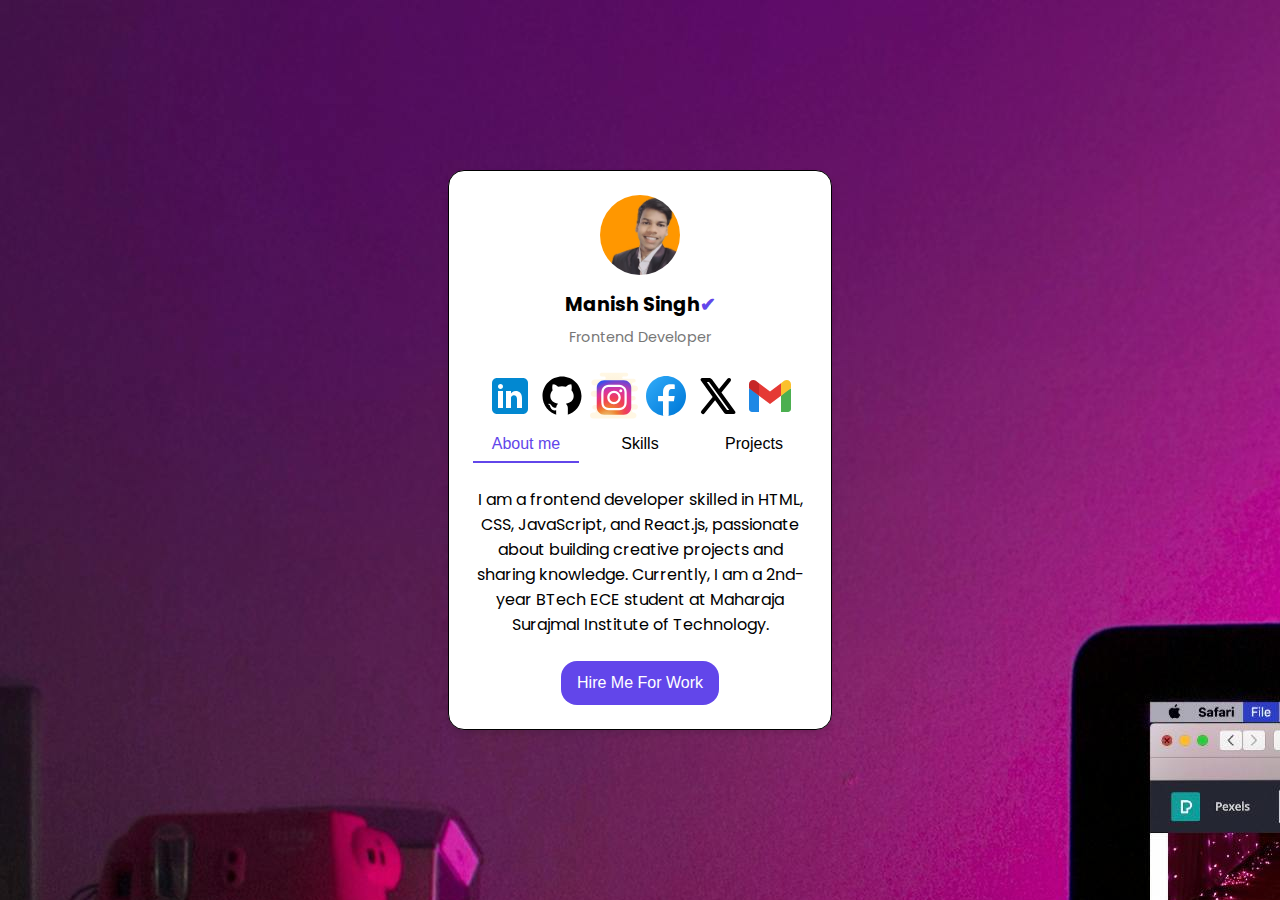
<file: Day-1 Profile Card/index.html>
<!DOCTYPE html>
<html lang="en">
<head>
  <meta charset="UTF-8">
  <meta name="viewport" content="width=device-width, initial-scale=1.0">
  <title>Profile Card</title>
  <link rel="stylesheet" href="style.css">
  <link href='https://unpkg.com/boxicons@2.1.4/css/boxicons.min.css' rel='stylesheet'>

</head>
<body>
  <div class="profile-card">
    <div class="profile-header">
      <img src="Snapchat-490062443-removebg-preview.jpg" alt="Profile Picture" class="profile-img">
      <h2 class="profile-name">Manish Singh<span class="verified">✔</span></h2>
      <p class="profile-role">Frontend Developer</p>
    </div>

    <div class="social">
        <ul class="social-links">
        <a href="https://www.linkedin.com/in/manish-singh-916a9b276/"><img src="icons8-linkedin.svg" alt=""></a>
        <a href="https://github.com/officialmanish03"><img src="icons8-github.svg" alt=""></a>
        <a href="https://www.instagram.com/officialmanish03/"><img src="icons8-instagram-logo (1).svg" alt=""></a>
        <a href="https://www.facebook.com/ACTIVEMANISH"><img src="icons8-facebook-logo.svg" alt=""></a>
        <a href="https://x.com/ManishS79170274"><img src="icons8-x.svg" alt=""></a>
        <a href="https://forms.gle/drYzUwkwpEzdLz7p6"><img src="icons8-gmail.svg" alt=""></a>
        </ul>
    </div>
    
    <div class="profile-tabs">
      <button class="tab-button active" data-tab="about">About me</button>
      <button class="tab-button" data-tab="skills">Skills</button>
      <button class="tab-button" data-tab="reviews">Projects</button>
    </div>
    <div class="tab-content">
      <div id="about" class="tab-panel active">
        <p>I am a frontend developer skilled in HTML, CSS, JavaScript, and React.js, passionate about building creative projects and sharing knowledge. Currently, I am a 2nd-year BTech ECE student at Maharaja Surajmal Institute of Technology.</p> 
      </div>
      <div id="skills" class="tab-panel">
        <ul class="skills">
          <li>HTML<i class='bx bxl-html5' style='color:#ff7700'  ></i></li>
          <li>CSS<i class='bx bxl-css3' style='color:#0b00ff'></i></li>
          <li>JavaScript<i class='bx bxl-javascript' style='color:#f7ff00'  ></i></li>
          <li>React.js<i class='bx bxl-react' style='color:#00e2ff'  ></i></li>
        </ul>
      </div>
      <div id="reviews" class="tab-panel">
        <a href="">Swiggy Clone</a>
        <a href="">Login Form</a>
        <a href="">Stone Paper Scissor Game</a>
      </div>
    </div>
    <button class="mentoring-btn"><a href="https://forms.gle/drYzUwkwpEzdLz7p6">Hire Me For Work</a></button>
  </div>
  <script src="script.js"></script>
</body>
</html>
</file>
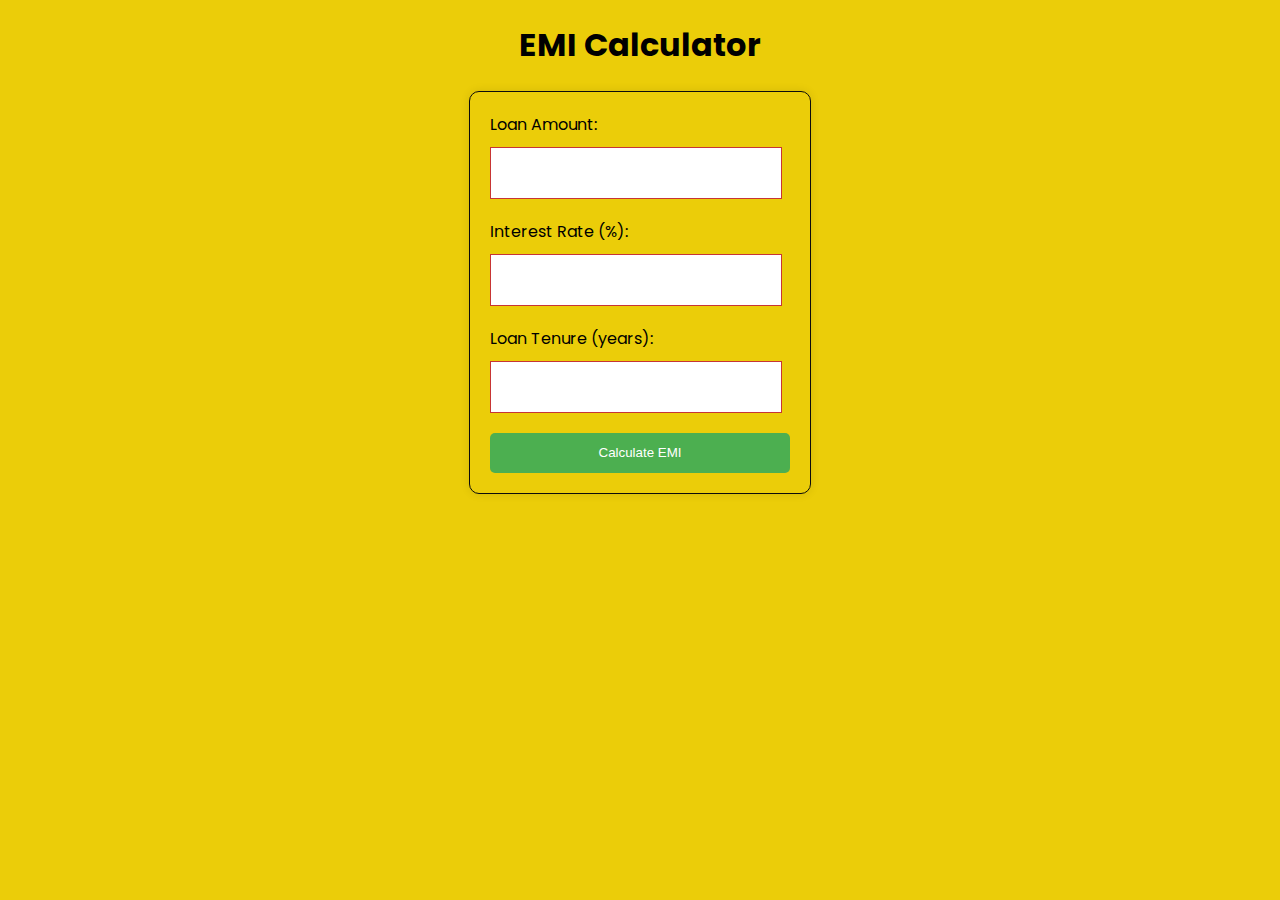
<file: Day-10 EMI Calculator/index.html>
<!DOCTYPE html>
<html lang="en">
<head>
    <meta charset="UTF-8">
    <meta name="viewport" content="width=device-width, initial-scale=1.0">
    <title>EMI Calculator</title>
    <link rel="stylesheet" href="style.css">
</head>
<body>
    <h1>EMI Calculator</h1>
    <form>
        <label for="loanAmount">Loan Amount:</label>
        <input type="number" id="loanAmount" required>

        <label for="interestRate">Interest Rate (%):</label>
        <input type="number" id="interestRate" required>

        <label for="loanTenure">Loan Tenure (years):</label>
        <input type="number" id="loanTenure" required>

        <button type="button" onclick="calculateEMI()">Calculate EMI</button>
    </form>
    <p id="emiResult"></p>
</body>
<script src="script.js"></script>
</html>
</file>
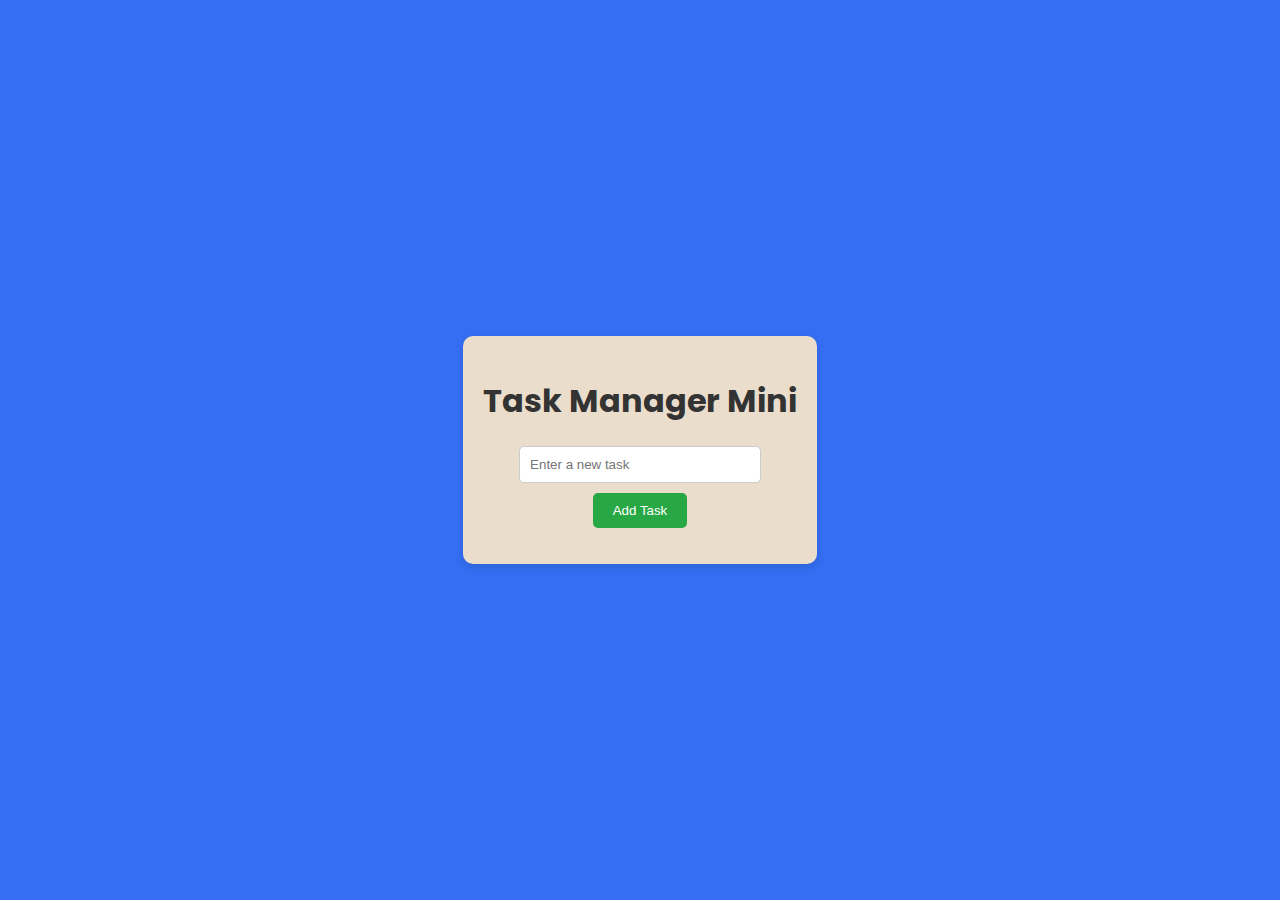
<file: Day-11 Task Manager Mini/index.html>
<!DOCTYPE html>
<html lang="en">
<head>
  <meta charset="UTF-8">
  <meta name="viewport" content="width=device-width, initial-scale=1.0">
  <title>Task Manager Mini</title>
  <link rel="stylesheet" href="style.css">
</head>
<body>
  <div class="container">
    <h1>Task Manager Mini</h1>
    <input type="text" id="taskInput" placeholder="Enter a new task">
    <button id="addTaskBtn">Add Task</button>
    <ul id="taskList"></ul>
  </div>
  <script src="script.js"></script>
</body>
</html>
</file>
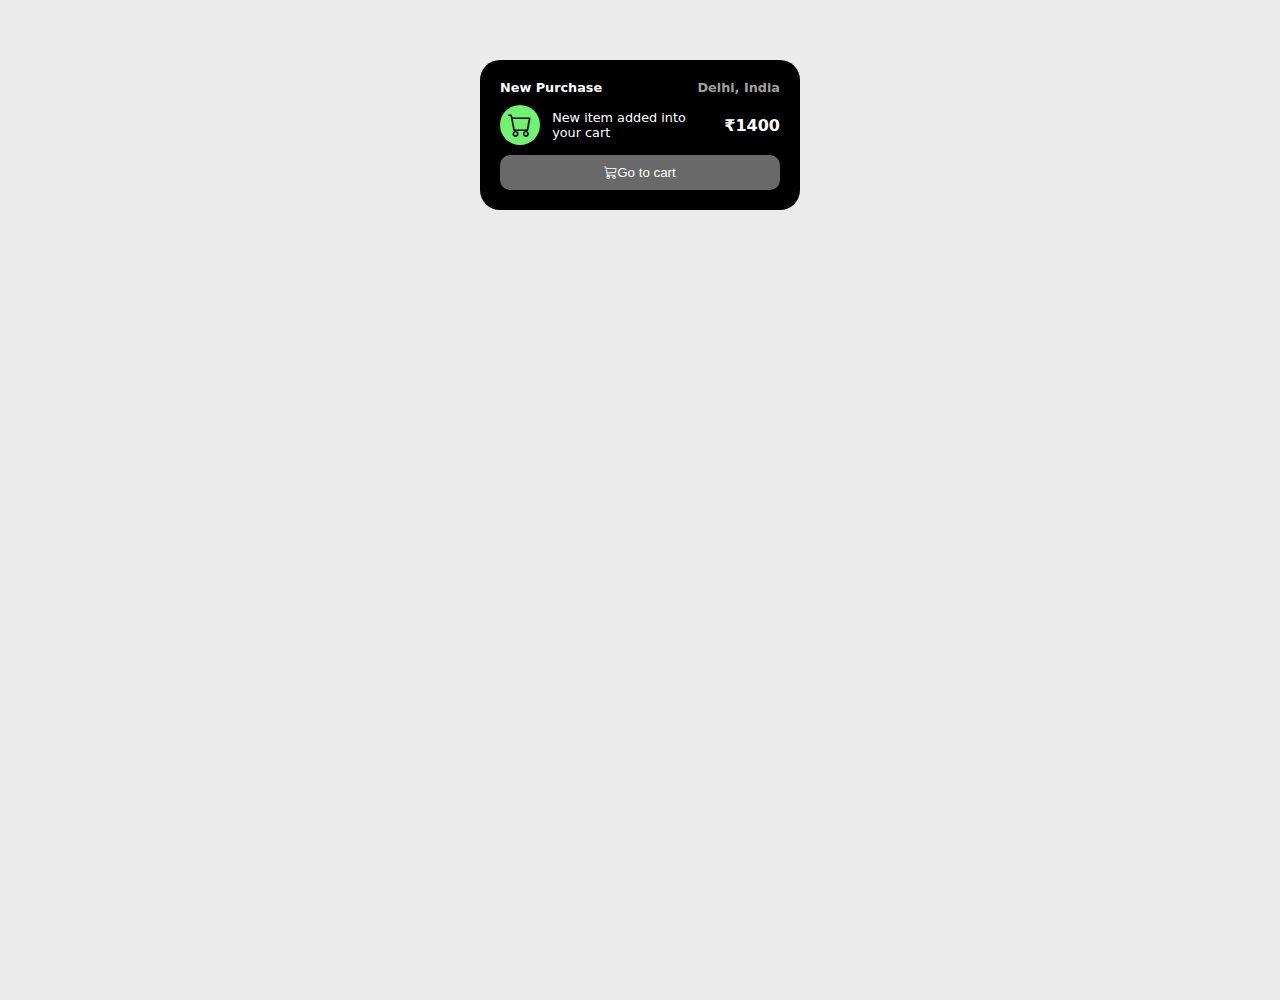
<file: Day-3 Popup Notification/index.html>
<!DOCTYPE html>
<html lang="en">
<head>
    <meta charset="UTF-8">
    <meta name="viewport" content="width=device-width, initial-scale=1.0">
    <title>Pop Up Notification</title>
    <link rel="stylesheet" href="style.css">
    <link rel="stylesheet" href="https://cdn.jsdelivr.net/npm/bootstrap-icons@1.11.3/font/bootstrap-icons.min.css">
</head>
<body>
    <div class="notification animate">
        <div class="header">
            <span class="title">New Purchase</span>
            <span class="location">Delhi, India</span>
        </div>

        <div class="detail">
            <i class="bi bi-cart notif-i"></i>
            <span class="text">New item added into your cart</span>
            <span class="price">₹1400</span>
        </div>

        <button class="btn-primary">
            <i class="bi bi-cart3"></i>Go to cart
        </button>
    </div>
</body>
</html>
</file>
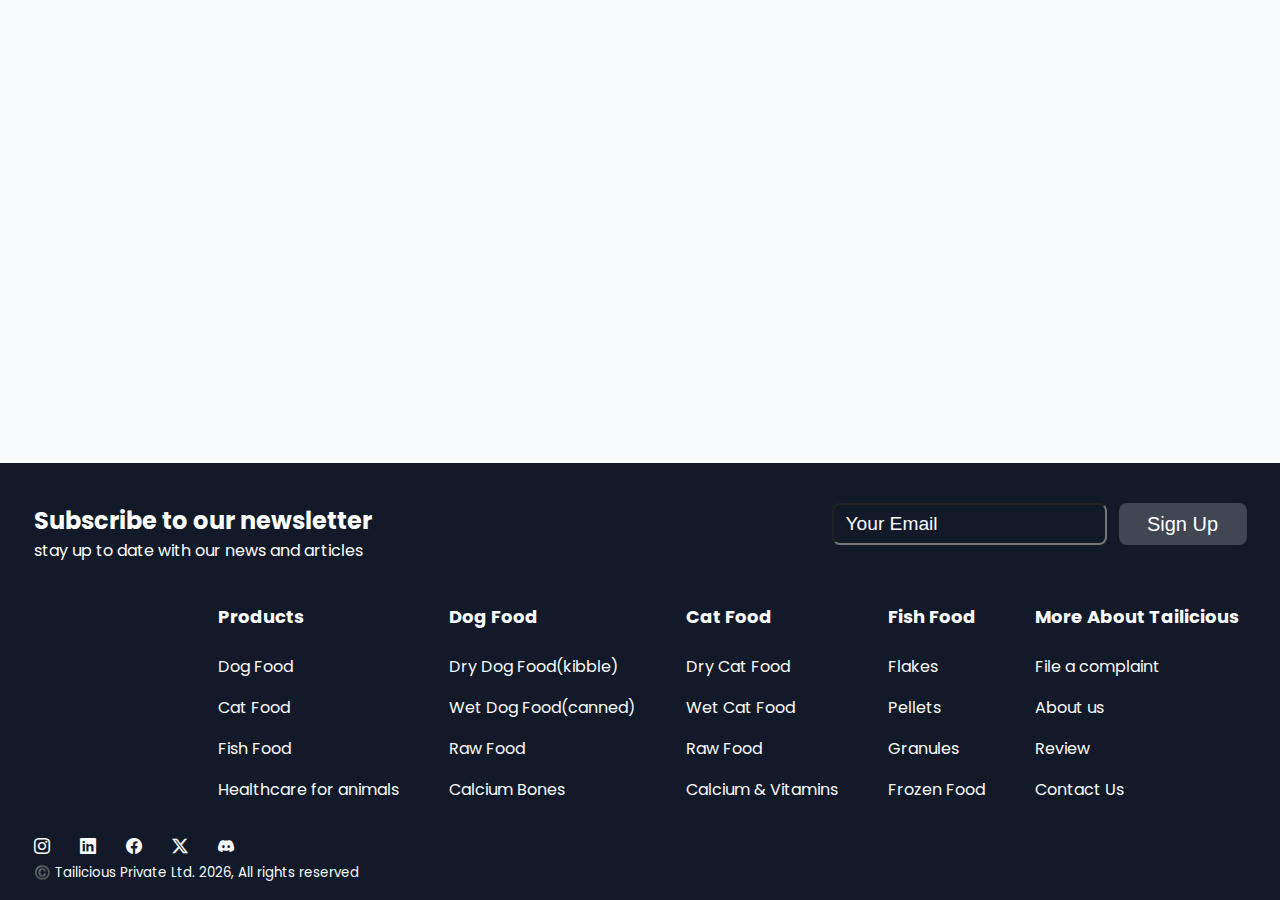
<file: Day-4 Footer: For a petfood website/index.html>
<!DOCTYPE html>
<html lang="en">
<head>
    <meta charset="UTF-8">
    <meta name="viewport" content="width=device-width, initial-scale=1.0">
    <title>Footer : For A Petfood Website</title>
    <link rel="stylesheet" href="style.css">
    <link rel="stylesheet" href="https://cdn.jsdelivr.net/npm/bootstrap-icons@1.11.3/font/bootstrap-icons.min.css">
</head>
<body>
    <footer>
        <div class="footer-line"></div>
        <div class="footer-wrapper">
            <section class="footer-top">
                <div class="footer-headline">
                    <h2>Subscribe to our newsletter</h2>
                    <p>stay up to date with our news and articles</p>
                </div>

                <div class="footer-subscribe">
                    <input type="email" spellcheck="false" placeholder="Your Email">
                    <button>Sign Up</button>
                </div>
            </section>

            <div class="footer-columns">
                <section class="footer-logo">
                    <h2></h2>
                </section>
                <section class="key">
                    
                    <ul>
                        <strong><h3>Products</h3></strong>
                        <li><a href="#" title="api">Dog Food</a></li>
                        <li><a href="#" title="api">Cat Food</a></li>
                        <li><a href="#" title="api">Fish Food</a></li>
                        <li><a href="#" title="api">Healthcare for animals</a></li>
                    </ul>
                    
                    <ul>
                        <strong><h3>Dog Food</h3></strong>
                        <li><a href="#" title="api">Dry Dog Food(kibble)</a></li>
                        <li><a href="#" title="api">Wet Dog Food(canned)</a></li>
                        <li><a href="#" title="api">Raw Food</a></li>
                        <li><a href="#" title="api">Calcium Bones</a></li>
                    </ul>
                    
                    <ul>
                        <strong><h3>Cat Food</h3></strong>
                        <li><a href="#" title="api">Dry Cat Food</a></li>
                        <li><a href="#" title="api">Wet Cat Food</a></li>
                        <li><a href="#" title="api">Raw Food</a></li>
                        <li><a href="#" title="api">Calcium & Vitamins</a></li>
                    </ul>
                    <ul>
                        <strong><h3>Fish Food</h3></strong>
                        <li><a href="#" title="api">Flakes</a></li>
                        <li><a href="#" title="api">Pellets</a></li>
                        <li><a href="#" title="api">Granules</a></li>
                        <li><a href="#" title="api">Frozen Food</a></li>
                    </ul>
                    <ul>
                        <strong><h3>More About Tailicious</h3></strong>
                        <li><a href="#" title="api">File a complaint</a></li>
                        <li><a href="#" title="api">About us</a></li>
                        <li><a href="#" title="api">Review</a></li>
                        <li><a href="#" title="api">Contact Us</a></li>
                    </ul>
                </section>
            </div>
    
            <div class="footer-bottom">
                <div class="social-links">
                    <ul>
                        <li><a href="#"><i class="bi bi-instagram"></i></a></li>
                        <li><a href="#"><i class="bi bi-linkedin"></i></a></li>
                        <li><a href="#"><i class="bi bi-facebook"></i></a></li>
                        <li><a href="#"><i class="bi bi-twitter-x"></i></a></li>
                        <li><a href="#"><i class="bi bi-discord"></i></a></li>
                    </ul>
                </div>
                <small>©️ Tailicious Private Ltd.
                    <span id="year">2025</span>,  All rights reserved
                </small>
            </div>
        </div>
    </footer>
</body>
<script>
    document.getElementById("year").innerHTML = new Date().getFullYear();
</script>
</html>
</file>
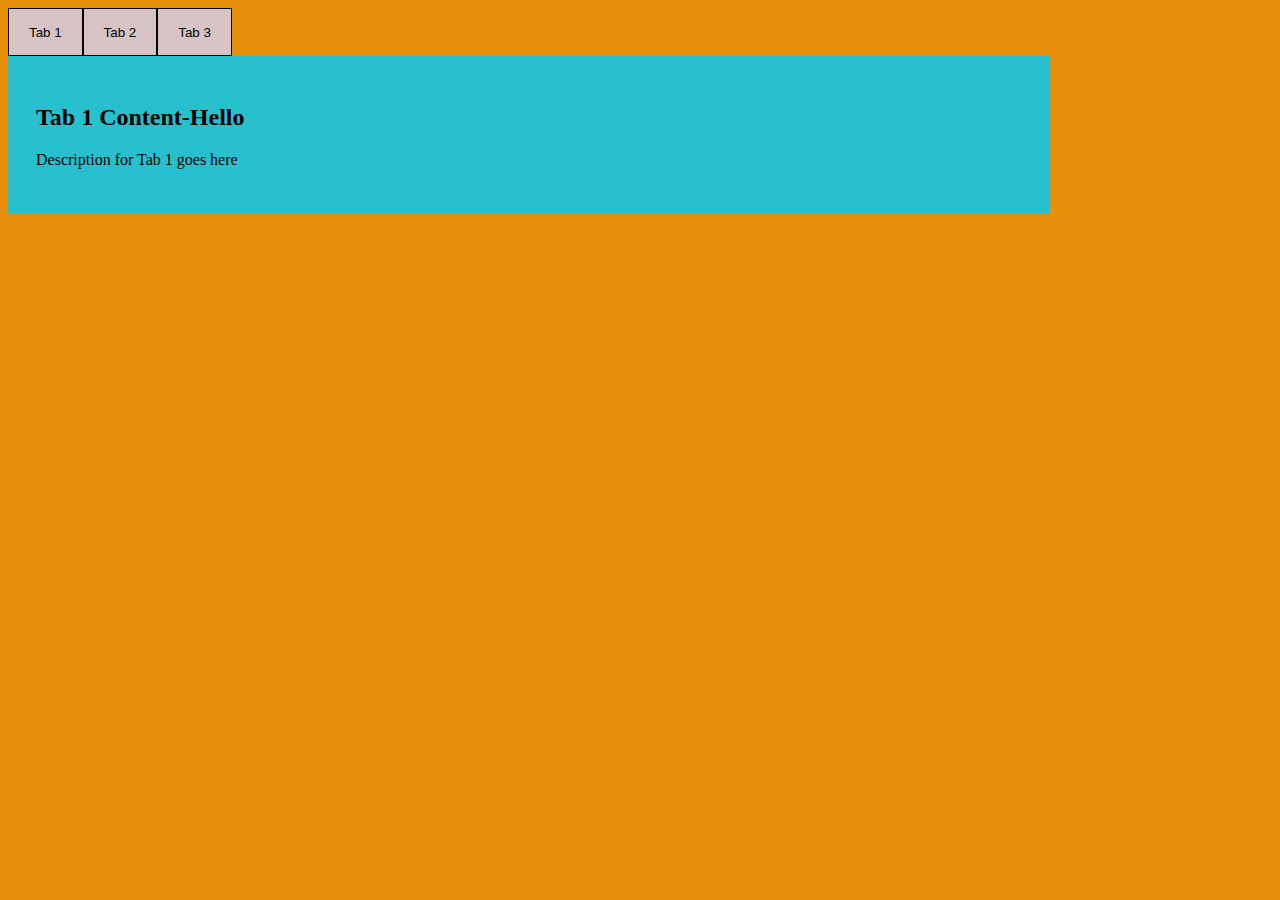
<file: Day-7 Toggleable Tabs/index.html>
<!DOCTYPE html>
<html lang="en">
<head>
    <meta charset="UTF-8">
    <meta name="viewport" content="width=device-width, initial-scale=1.0">
    <title>Toggleable Tabs</title>
    <link rel="stylesheet" href="style.css">
</head>
<body>
   <div class="tab-buttons">
    <button class="tab-button active-tab button" onclick="toggleTab(0)">Tab 1</button>
    <button class="tab-button" onclick="toggleTab(1)">Tab 2</button>
    <button class="tab-button" onclick="toggleTab(2)">Tab 3</button>
   </div>

<div class="tab" id="tab 1">
<h2>Tab 1 Content-Hello</h2>
<p>Description for Tab 1 goes here</p>
</div>

<div class="tab" id="tab 2">
<h2>Tab 2 Content-Linkedin</h2>
<p>Lorem ipsum dolor sit amet consectetur adipisicing elit. Consectetur quidem impedit vel rerum culpa dolores dolorum quod, repudiandae at consequatur soluta veniam. Illo, reiciendis.
</p>
</div>

<div class="tab" id="tab 3">
<h2>Tab 3 Content-Family</h2>
<p>Lorem ipsum dolor sit amet consectetur adipisicing elit. Suscipit quam voluptatem aut mollitia vero cupiditate. Aliquid vero quia repudiandae obcaecati corporis, reprehenderit accusantium odit quae cum sed eum enim pariatur culpa qui, eveniet deserunt, ea ipsa doloribus recusandae molestias explicabo voluptate libero dolores aspernatur! Reiciendis.</p>
</div>

</body>
<script src="script.js"></script>
</html>
</file>
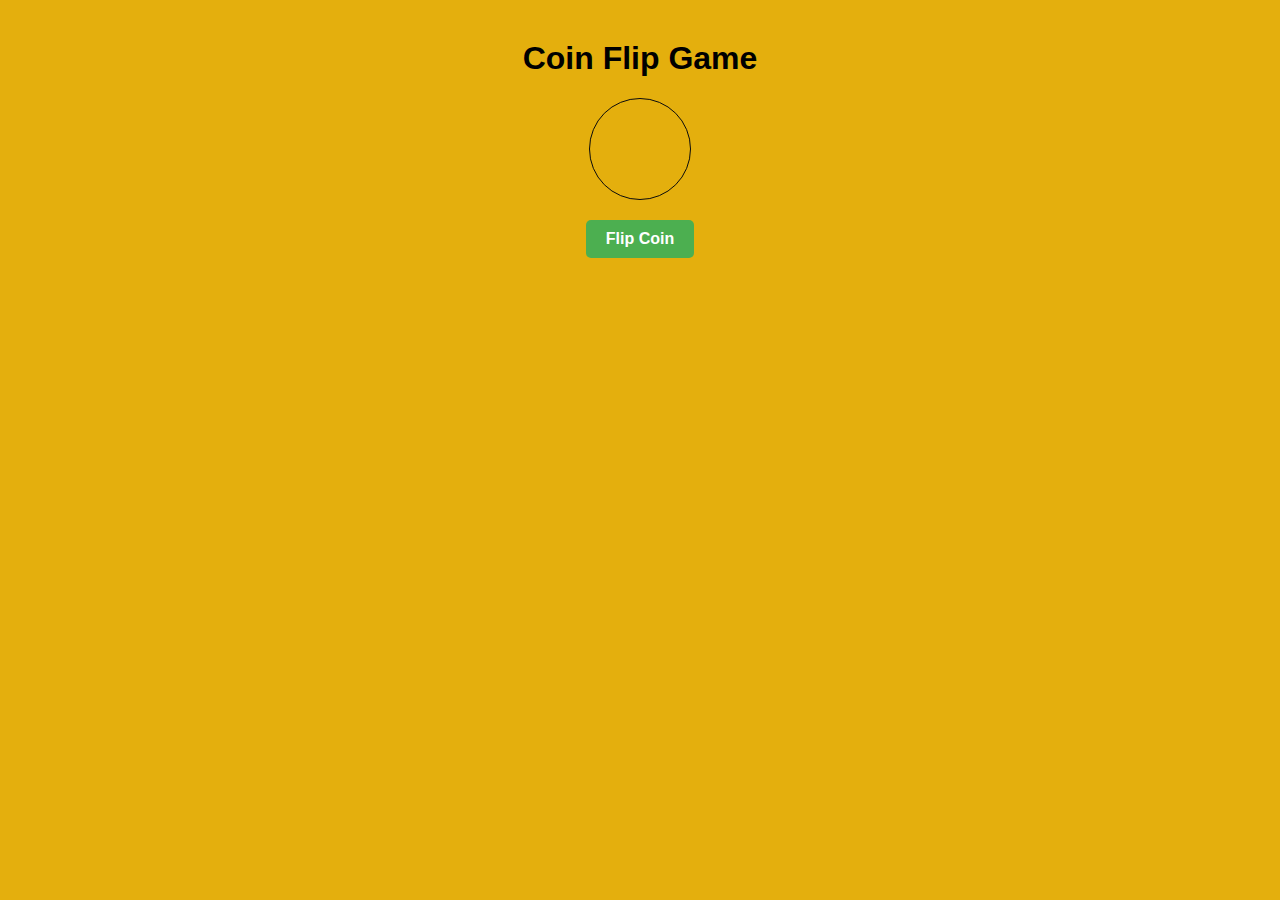
<file: Day-8 Coin Flip Game/index.html>
<!DOCTYPE html>
<html lang="en">
<head>
    <meta charset="UTF-8">
    <meta name="viewport" content="width=device-width, initial-scale=1.0">
    <title>Coin Flip Game Using Javascript</title>
    <link rel="stylesheet" href="style.css">
</head>
<body>
    <div class="container">
        <h1>Coin Flip Game</h1>
        <div class="coin">
            <div class="heads">Heads</div>
            <div class="tails">Tails</div>
        </div>
        <button id="flip-btn">Flip Coin</button>
        <p id="result"></p>
    </div>
    <script src="script.js"></script>
</body>
</html>
</file>
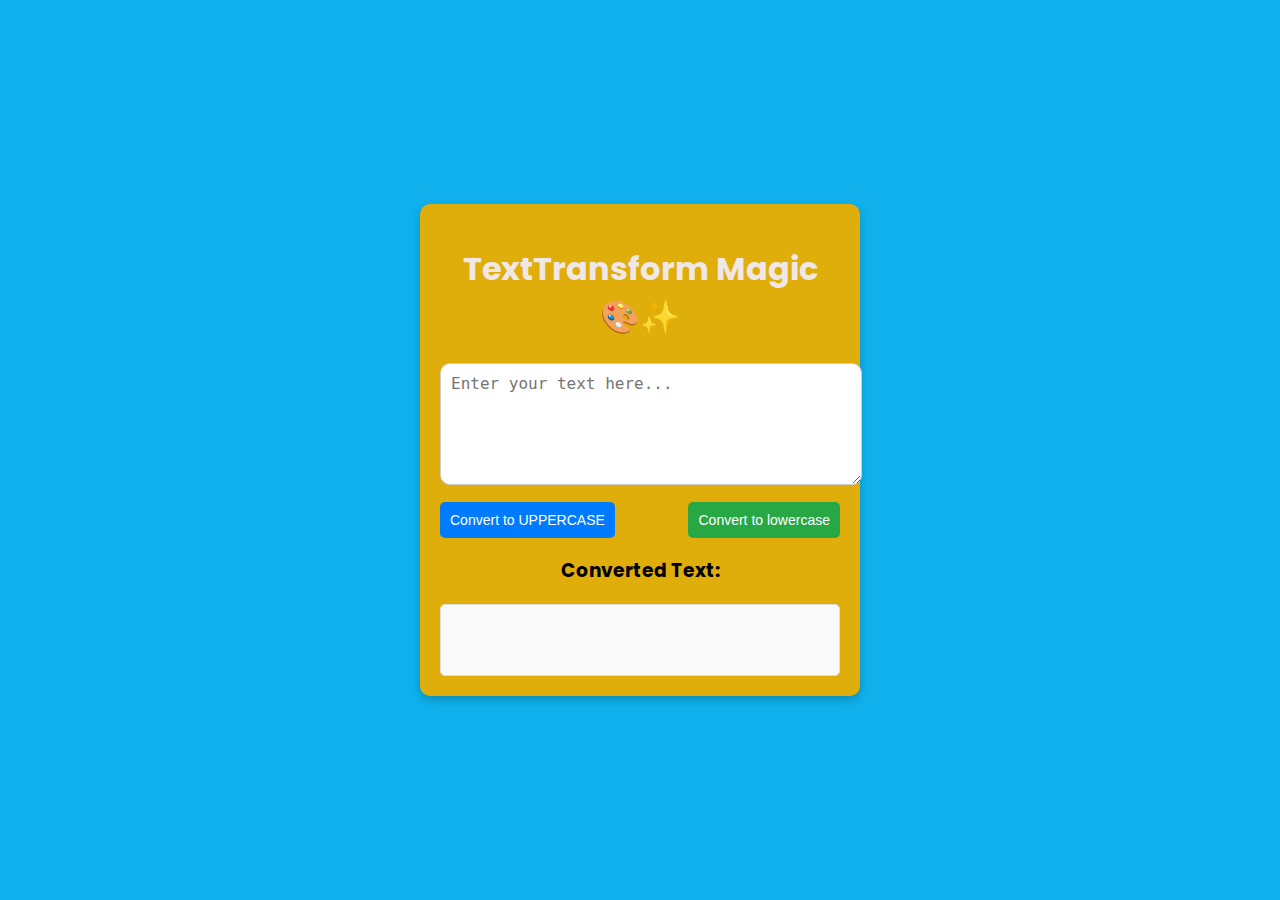
<file: Day-9 TextTransform Magic/index.html>
<!DOCTYPE html>
<html lang="en">
<head>
    <meta charset="UTF-8">
    <meta name="viewport" content="width=device-width, initial-scale=1.0">
    <title>TextTransform Magic: Transform Text in Uppercase and Lowercase</title>
    <link rel="stylesheet" href="style.css">
</head>
<body>
    <div class="container">
        <h1>TextTransform Magic 🎨✨</h1>
        <textarea id="text-input" placeholder="Enter your text here..."></textarea>
        <div class="buttons">
            <button id="uppercase-btn">Convert to UPPERCASE</button>
            <button id="lowercase-btn">Convert to lowercase</button>
        </div>
        <h3>Converted Text:</h3>
        <div id="output"></div>
    </div>
</body>
<script src="script.js"></script>
</html>
</file>
<file: Day-1 Profile Card/style.css>
@import url('https://fonts.googleapis.com/css2?family=Manrope:wght@200..800&family=Montserrat:ital,wght@0,100..900;1,100..900&family=Poppins:ital,wght@0,100;0,200;0,300;0,400;0,500;0,600;0,700;0,800;0,900;1,100;1,200;1,300;1,400;1,500;1,600;1,700;1,800;1,900&display=swap');

:root {
    --bg-color: #f9f9f9;
    --card-bg: #ffffff;
    --primary-color: #6246ea;
    --text-color: #333333;
    --gray: #777777;
    --border-radius: 1rem;
    --padding: 1.5rem;
    --font-size: 1rem;
  }
  
  * {
    margin: 0;
    padding: 0;
    box-sizing: border-box;
  }
  
  body {
    font-family: "Poppins", serif;
    background-color: var(--bg-color);
    display: flex;
    justify-content: center;
    align-items: center;
    min-height: 100vh;
    background: url(pexels-designecologist-1779487.jpg)no-repeat;
  }
  
  .profile-card {
    background: var(--card-bg);
    border-radius: var(--border-radius);
    box-shadow: 0 4px 6px rgba(0, 0, 0, 0.1);
    padding: var(--padding);
    max-width: 24rem;
    text-align: center;
    border: 1px solid black;
  }
  
  .profile-header {
    margin-bottom: var(--padding);
  }
  
  .profile-img {
    border-radius: 50%;
    width: 5rem;
    height: 5rem;
  }
  
  .profile-name {
    font-size: 1.2rem;
    font-weight: bold;
    margin: 0.5rem 0;
  }
  
  .verified {
    color: var(--primary-color);
  }
  
  .profile-role {
    color: var(--gray);
    font-size: 0.9rem;
  }
  
  .profile-stats {
    display: flex;
    justify-content: space-between;
    margin-bottom: var(--padding);
  }
  
  .stat-value {
    font-weight: bold;
    font-size: 1.1rem;
  }
  
  .stat-label {
    color: var(--gray);
    font-size: 0.9rem;
  }
  
  .profile-tabs {
    display: flex;
    gap: 0.5rem;
    margin-bottom: var(--padding);
  }
  
  .tab-button {
    flex: 1;
    background: none;
    border: none;
    font-size: var(--font-size);
    padding: 0.5rem;
    cursor: pointer;
    border-bottom: 2px solid transparent;
  }
  
  .tab-button.active {
    color: var(--primary-color);
    border-bottom: 2px solid var(--primary-color);
  }
  
  .tab-content {
    margin-bottom: var(--padding);
  }
  
  .tab-panel {
    display: none;
  }
  
  .tab-panel.active {
    display: block;
  }
  
  .mentoring-btn {
    background: var(--primary-color);
    color: #ffffff;
    border: none;
    padding: 0.8rem 1rem;
    border-radius: var(--border-radius);
    font-size: var(--font-size);
    cursor: pointer;
  }
  
  .mentoring-btn:hover {
    background: #503bda;
  }

 .skills li{
   list-style: none;
   font-size: 1rem;
 }

 .skills li i{
    font-size: 1rem;
 }

 .mentoring-btn a{
    text-decoration: none;
    color: #ffffff;
 }

 #reviews a{
    list-style: none;
    display: flex;
    flex-direction: column;
    text-decoration: none;
    font-weight: 600;
 }
</file>
<file: Day-10 EMI Calculator/style.css>
@import url('https://fonts.googleapis.com/css2?family=Manrope:wght@200..800&family=Montserrat:ital,wght@0,100..900;1,100..900&family=Poppins:ital,wght@0,100;0,200;0,300;0,400;0,500;0,600;0,700;0,800;0,900;1,100;1,200;1,300;1,400;1,500;1,600;1,700;1,800;1,900&family=Red+Hat+Display:ital,wght@0,300..900;1,300..900&display=swap');

body {
    font-family: "Poppins", serif;
    background-color: rgb(235, 205, 9);
}

form {
    max-width: 300px;
    margin: 20px auto;
    padding: 20px;
    border: 1px solid #0c0c0c;
    border-radius: 10px;
    box-shadow: 0 0 10px rgba(0, 0, 0, 0.1);
}

label {
    display: block;
    margin-bottom: 10px;
}

input[type="number"] {
    width: 90%;
    height: 30px;
    margin-bottom: 20px;
    padding: 10px;
    border: 1px solid #c73535;
}

button {
    width: 100%;
    height: 40px;
    background-color: #4CAF50;
    color: #fff;
    padding: 10px;
    border: none;
    border-radius: 5px;
    cursor: pointer;
}

button:hover {
    background-color: #3e8e41;
}

#emiResult {
    font-size: 24px;
    font-weight: bold;
    margin-top: 20px;
    text-align: center;
}

h1{
    text-align: center;
}
</file>
<file: Day-11 Task Manager Mini/style.css>
@import url('https://fonts.googleapis.com/css2?family=Manrope:wght@200..800&family=Montserrat:ital,wght@0,100..900;1,100..900&family=Poppins:ital,wght@0,100;0,200;0,300;0,400;0,500;0,600;0,700;0,800;0,900;1,100;1,200;1,300;1,400;1,500;1,600;1,700;1,800;1,900&family=Red+Hat+Display:ital,wght@0,300..900;1,300..900&display=swap');

body {
    font-family: "Poppins", serif;
    background-color: #356ef2;
    display: flex;
    justify-content: center;
    align-items: center;
    height: 100vh;
    margin: 0;
  }
  
  .container {
    background-color: #ebddcb;
    padding: 20px;
    border-radius: 10px;
    box-shadow: 0 4px 8px rgba(0, 0, 0, 0.1);
    text-align: center;
  }
  
  h1 {
    color: #333;
  }
  
  input {
    width: 70%;
    padding: 10px;
    margin-bottom: 10px;
    border: 1px solid #ccc;
    border-radius: 5px;
  }
  
  button {
    padding: 10px 20px;
    background-color: #28a745;
    color: #fff;
    border: none;
    border-radius: 5px;
    cursor: pointer;
  }
  
  button:hover {
    background-color: #218838;
  }
  
  ul {
    list-style: none;
    padding: 0;
  }
  
  li {
    background-color: #f8f9fa;
    margin: 5px 0;
    padding: 10px;
    border-radius: 5px;
    display: flex;
    justify-content: space-between;
    align-items: center;
  }
  
  li button {
    background-color: #dc3545;
    margin-left: 5px;
  }
  
  li button.edit {
    background-color: #007bff;
  }
</file>
<file: Day-3 Popup Notification/style.css>
body{
    margin: 0;
    background: rgb(235, 235, 235);
    height: 100vh;
    display: flex;
    flex-direction: column;
    justify-content: start;
    align-items: center;
    padding: 50px;
    font-family: system-ui, -apple-system, BlinkMacSystemFont, 'Segoe UI', Roboto, Oxygen, Ubuntu, Cantarell, 'Open Sans', 'Helvetica Neue', sans-serif;
}

.btn-primary{
    background: #696969;
    color: white;
    padding: 10px 20px;
    border: none;
    border-radius: 10px;
    cursor: pointer;
    transition: background-color 0.3s;
}

.btn-primary:hover{
    background: #4d4d4d;
}

.detail{
    display: flex;
    justify-content: space-between;
    align-items: center;
    gap: 10px;
}

.notification{
    width: 280px;
    display: flex;
    flex-direction: column;
    justify-content: center;
    background: #000000;
    padding: 20px;
    border-radius: 20px;
    margin: 10px;
    gap: 10px;
}

.header{
    width: 100%;
    display: flex;
    justify-content: space-between;
}

.title{
    font-size: 0.8rem;
    font-weight: 600;
    color: white;
}

.location{
    font-size: 0.8rem;
    font-weight: 600;
    color: rgb(161, 159, 159);
}

.notif-i {
    font-size: 1.5rem;
    background: rgb(113, 243, 113);
    width: 40px;
    height: 40px;
    border-radius: 50%;
    display: flex;
    justify-content: center;
    align-items: center;
}

.text{
    width: 160px;
    color: white;
    font-size: 0.8rem;
}

.price{
    color: white;
    font-size: 1rem;
    font-weight: 600;
}

.animate{
    animation: popup 0.5s forwards;
}

@keyframes popup{
    0% {
        transform: translateY(0);
        opacity: 0;
    }

    50% {
        transform: translateY(15px);
        opacity: 1;
    }

    100% {
        transform: translateY(0);
        opacity: 1;
    }
}
</file>
<file: Day-4 Footer: For a petfood website/style.css>
@import url('https://fonts.googleapis.com/css2?family=Manrope:wght@200..800&family=Montserrat:ital,wght@0,100..900;1,100..900&family=Poppins:ital,wght@0,100;0,200;0,300;0,400;0,500;0,600;0,700;0,800;0,900;1,100;1,200;1,300;1,400;1,500;1,600;1,700;1,800;1,900&family=Red+Hat+Display:ital,wght@0,300..900;1,300..900&display=swap');

html{
    font-size: 16px;
    font-family: "Poppins", serif;
}

*, *::after, *::before{
    margin: 0;
    padding: 0;
    box-sizing: border-box;
}

body{
    margin: 0;
    background: #fafbfc;
}

footer{
    position: absolute;
    bottom: 0;
    background: #121a29;
    min-width: 18rem;
    width: 100vw;
    bottom: 0;
    display: flex;
    align-items: center;
    flex-direction: column;
}

.footer-wrapper{
    display: flex;
    background: #121a29;
    flex-direction: column;
    max-width: 80rem;
    padding: 1rem;
}

.footer-top{
    display: flex;
    flex-wrap: wrap;
    justify-content: start;
    align-items: start;
    padding: 1rem 0px;
    justify-content: space-between;
}

.footer-line{
    display: block;
    width: 100%;
    height: 0.5rem;
}

.footer-subscribe{
    display: flex;
    gap: 0.75rem;
    flex-wrap: wrap;
}

.footer-subscribe > input{
    border: lpx solid #6b707c;
    color:#fafbfc;
    outline:none;
    min-height:2.25rem;
    background: #121a29;
    font-size: 1.2rem;
    flex:1 0 120px;
    padding:0.5rem 0.75rem;
    border-radius:0.5rem;
}

.footer-subscribe > input::placeholder {
color: #fafbfc;
}


.footer-subscribe > button{
 cursor: pointer;
 background: #404652;
border-radius:0.5rem;
color:white;
font-size:1.25rem;
min-width:8rem;
min-height:2.25rem;
flex: 1 0 5rem;
white-space:nowrap;
padding: 0.5rem 0.75rem;
border:0;
outline:none;
border: lpx solid #6b707c;
}

.footer-columns {
    display: flex;
    flex-direction: row;
    flex-wrap: wrap;
    justify-content: start;
    align-items: start;
    flex:2 0 14rem;
    width:100%;
    gap:1rem;
    padding: 1.5rem 0.5rem 1rem 0.5rem;
    margin: 0 auto;
}

.footer-columns ul{
    list-style-type: none;
    padding: 0;
    margin: 0;
}

.footer-columns ul a{
    color: #fafbfc;
    text-decoration: none;
}
    
.footer-columns ul a:hover{
    text-decoration: underline;
}

.footer-columns ul li{
    margin-bottom: 1rem;
}

.footer-columns h3{
    color: #fafbfc;
    margin-top: 0;
    margin-bottom: 1.5rem;
    font-size: 1.125rem;
}
    
.footer-centering{
    margin: 0 auto;
}
    
.footer-columns > section{
    min-width: 10rem;
}


.footer-headline{
    color: white;
    display: flex;
    flex-direction: column;
    margin-right:200px;
}

.key{
    display: flex;
    gap: 50px;
}

.social-links ul{
    display: flex;
    gap:30px;
}

.social-links ul li{
    list-style: none;
}

.social-links ul li i{
    color: #fafbfc;
}

.footer-bottom small{
 color: #fafbfc;
}
</file>
<file: Day-7 Toggleable Tabs/style.css>
body {
    background: #e78f0b;}

    
.tab-buttons {
    display: flex;
    

}

.tab-button {
    background-color: #d7c3c3;
    border: none;
    padding: 10px 20px;
    cursor: pointer;
    height: 48px;
    border: 1px solid black;
}
    
.tab-button:hover {
    background-color: #d10b0b;
}
    
.tab{
    display: none;
    width: 78%;
    padding: 28px;
    background-color: #26c0ce;
}

.active-tab-button {
    background-color: #e1a1a1;
    transform: scateY(1.1);
    transform-origin: bottom;
}
</file>
<file: Day-8 Coin Flip Game/style.css>
body {
    font-family: Arial, sans-serif;
    background-color: #e4af0d;
}

.container {
    width: 80%;
    margin: 40px auto;
    text-align: center;
}

.coin {
    width: 100px;
    height: 100px;
    margin: 20px auto;
    border-radius: 50%;
    border: 1px solid #0c0c0c;
    position: relative;
}

.heads {
    position: absolute;
    color: red;
    top: 50%;
    left: 50%;
    transform: translate(-50%, -50%);
    font-size: 24px;
    font-weight: bold;
    display: none;
}

.tails {
    position: absolute;
    color: blue;
    top: 50%;
    left: 50%;
    transform: translate(-50%, -50%);
    font-size: 24px;
    font-weight: bold;
    display: none;
}

#flip-btn {
    padding: 10px 20px;
    background-color: #4CAF50;
    color: #fff;
    border: none;
    border-radius: 5px;
    cursor: pointer;
    font-size: medium;
    font-weight: 600;
}

#result {
    font-size: 24px;
    font-weight: bold;
    margin-top: 20px;
}
</file>
<file: Day-9 TextTransform Magic/style.css>
@import url('https://fonts.googleapis.com/css2?family=Manrope:wght@200..800&family=Montserrat:ital,wght@0,100..900;1,100..900&family=Poppins:ital,wght@0,100;0,200;0,300;0,400;0,500;0,600;0,700;0,800;0,900;1,100;1,200;1,300;1,400;1,500;1,600;1,700;1,800;1,900&family=Red+Hat+Display:ital,wght@0,300..900;1,300..900&display=swap');


body {
    font-family: "Poppins", serif;
    background-color: #0fb0eb;
    margin: 0;
    padding: 0;
    display: flex;
    justify-content: center;
    align-items: center;
    height: 100vh;
}

.container {
    background: rgb(224, 174, 10);
    padding: 20px;
    border-radius: 10px;
    box-shadow: 0 4px 8px rgba(0, 0, 0, 0.2);
    width: 400px;
    text-align: center;
}

h1 {
    color: #f0e7e7;
}

textarea {
    width: 100%;
    height: 100px;
    padding: 10px;
    margin-bottom: 10px;
    font-size: 16px;
    border: 1px solid #ccc;
    border-radius: 10px;
}

.buttons {
    display: flex;
    justify-content: space-between;
    margin-bottom: 10px;
}

button {
    padding: 10px;
    font-size: 14px;
    color: white;
    border: none;
    border-radius: 5px;
    cursor: pointer;
}

#uppercase-btn {
    background-color: #007bff;
}

#uppercase-btn:hover {
    background-color: #0056b3;
}

#lowercase-btn {
    background-color: #28a745;
}

#lowercase-btn:hover {
    background-color: #218838;
}

#output {
    padding: 10px;
    background: #f9f9f9;
    border: 1px solid #ddd;
    border-radius: 5px;
    min-height: 50px;
    color: #333;
}
</file>
